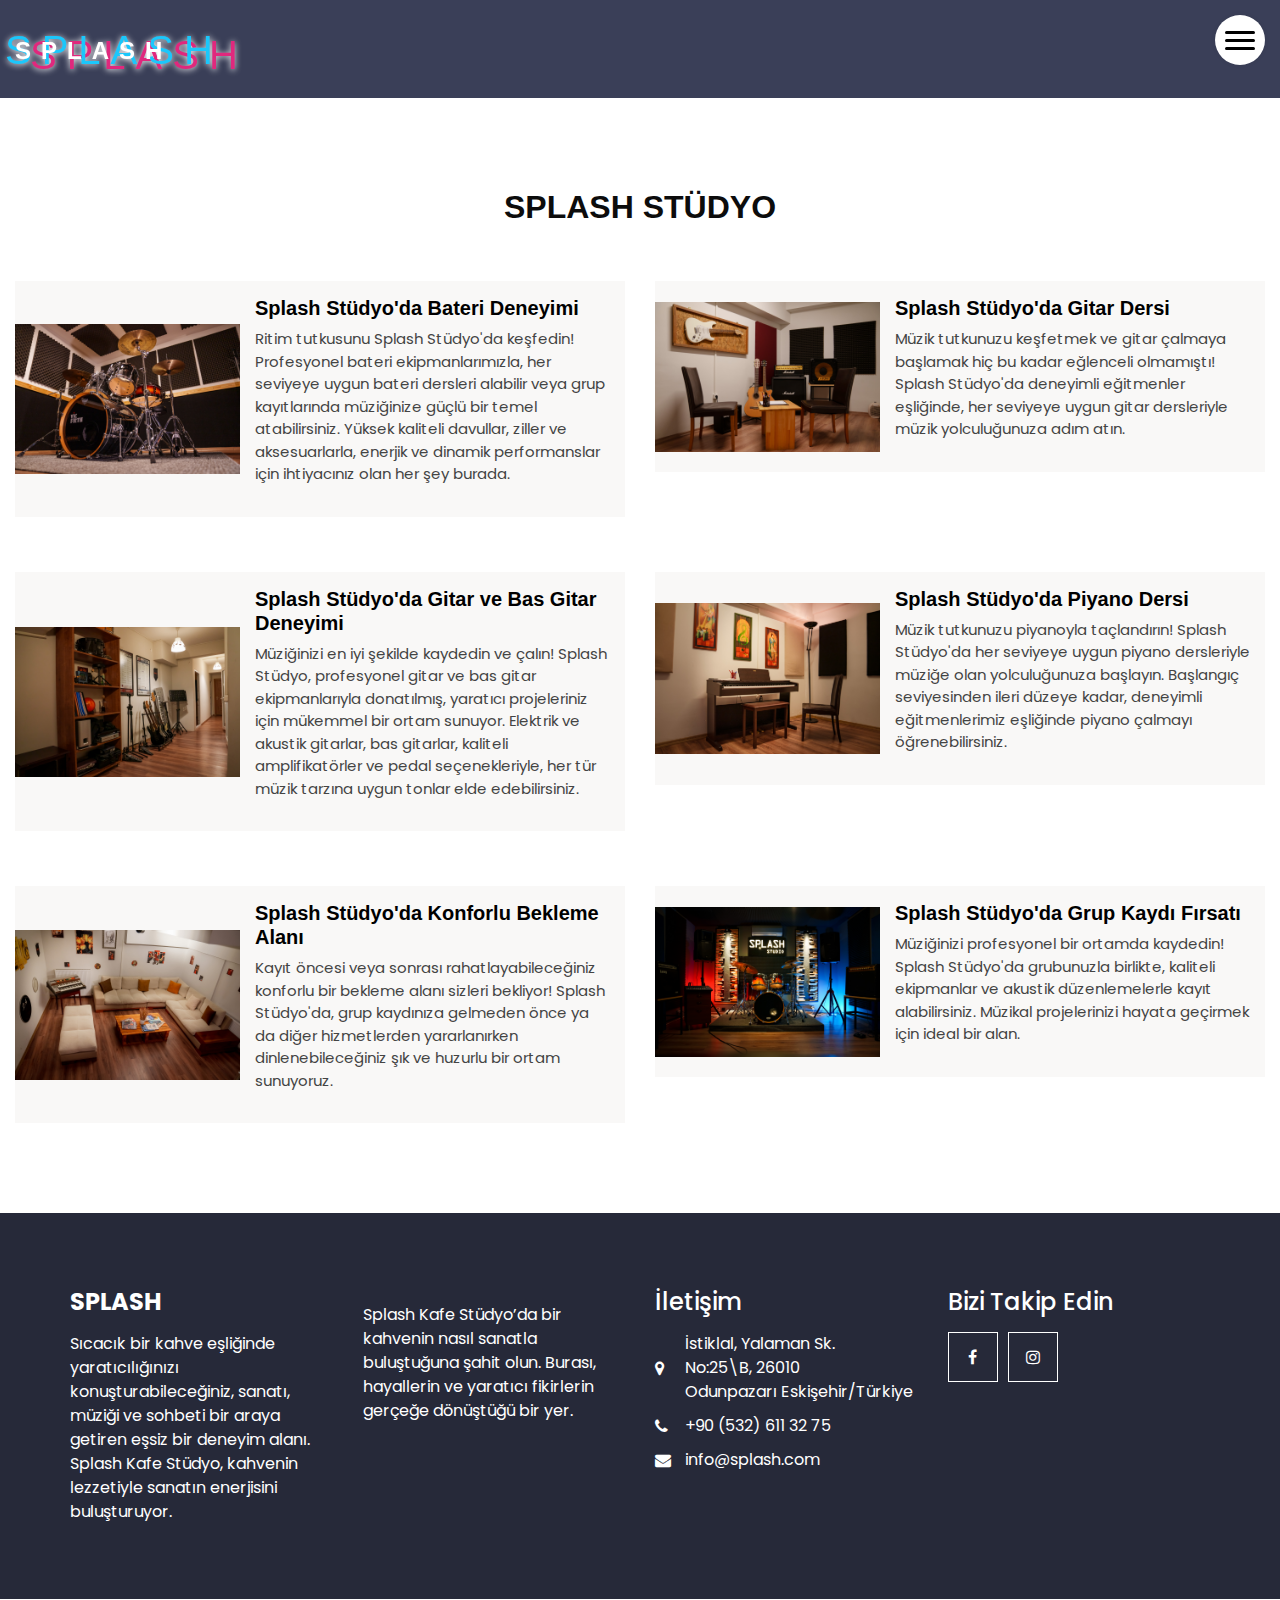
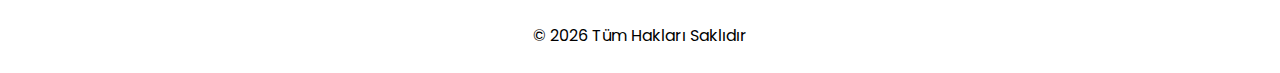
<file: blog.html>
<!DOCTYPE html>
<html>

<head>
  <!-- Basic -->
  <meta charset="utf-8" />
  <meta http-equiv="X-UA-Compatible" content="IE=edge" />
  <!-- Mobile Metas -->
  <meta name="viewport" content="width=device-width, initial-scale=1, shrink-to-fit=no" />
  <!-- Site Metas -->
  <meta name="keywords" content="" />
  <meta name="description" content="" />
  <meta name="author" content="" />
  <link rel="icon" href="images/favicon.png" type="image/gif" />

  <title>Shapel</title>

  <!-- bootstrap core css -->
  <link rel="stylesheet" type="text/css" href="css/bootstrap.css" />

  <!-- fonts style -->
  <link href="https://fonts.googleapis.com/css?family=Poppins:400,600,700&display=swap" rel="stylesheet" />

  <!-- font awesome style -->
  <link href="css/font-awesome.min.css" rel="stylesheet" />
  <!-- Custom styles for this template -->
  <link href="css/style.css" rel="stylesheet" />
  <!-- responsive style -->
  <link href="css/responsive.css" rel="stylesheet" />

</head>

<body>

  <!-- header section strats -->
  <header class="header_section innerpage_header">
    <div class="container-fluid">
      <nav class="navbar navbar-expand-lg custom_nav-container">
        <a class="navbar-brand" href="index.html">
          <div class="hero-container">
            <h2 class="hero glitch layers" data-text="SPLASH"><span>SPLASH</span></h2>
          </div>
        </a>
        <div class="" id="">

          <div class="custom_menu-btn">
            <button onclick="openNav()">
              <span class="s-1"> </span>
              <span class="s-2"> </span>
              <span class="s-3"> </span>
            </button>
            <div id="myNav" class="overlay">
              <div class="overlay-content">
                <a href="index.html">Anasayfa</a>
                <a href="about.html">Hakkımızda</a>
                <a href="gallery.html">Galeri</a>
                <a href="service.html">Hizmetlerimiz</a>
                <a href="blog.html">Stüdyo</a>
              </div>
            </div>
          </div>
        </div>
      </nav>
    </div>
  </header>
  <!-- end header section -->


  <!-- blog section -->

  <section class="blog_section layout_padding">
    <div class="container-fluid">
      <div class="heading_container">
        <h2>
          Splash Stüdyo
        </h2>
      </div>
      <div class="row">
        <div class="col-lg-6 ">
          <div class="box">
            <div class="img-box">
              <img src="images/20230722-ZUK01798.jpg" class="responsive-img" alt="">
            </div>
            <div class="detail-box">
              <h5>
                Splash Stüdyo'da Bateri Deneyimi


              </h5>
              <p>
                Ritim tutkusunu Splash Stüdyo'da keşfedin! Profesyonel bateri ekipmanlarımızla, her seviyeye uygun bateri dersleri alabilir veya grup kayıtlarında müziğinize güçlü bir temel atabilirsiniz. Yüksek kaliteli davullar, ziller ve aksesuarlarla, enerjik ve dinamik performanslar için ihtiyacınız olan her şey burada.


            </div>
          </div>
        </div>
        <div class="col-lg-6 ">
          <div class="box">
            <div class="img-box">
              <img src="images/20230722-ZUK01744.jpg" class="responsive-img" alt="">
            </div>
            <div class="detail-box">
              <h5>
                Splash Stüdyo'da Gitar Dersi

              </h5>
              <p>
                Müzik tutkunuzu keşfetmek ve gitar çalmaya başlamak hiç bu kadar eğlenceli olmamıştı! Splash Stüdyo'da deneyimli eğitmenler eşliğinde, her seviyeye uygun gitar dersleriyle müzik yolculuğunuza adım atın.              </p>

            </div>
          </div>
        </div>
        <div class="col-lg-6 ">
          <div class="box">
            <div class="img-box">
              <img src="images/20230722-ZUK01685.jpg" class="responsive-img" alt="">
            </div>
            <div class="detail-box">
              <h5>
                Splash Stüdyo'da Gitar ve Bas Gitar Deneyimi


              </h5>
              <p>
                Müziğinizi en iyi şekilde kaydedin ve çalın! Splash Stüdyo, profesyonel gitar ve bas gitar ekipmanlarıyla donatılmış, yaratıcı projeleriniz için mükemmel bir ortam sunuyor. Elektrik ve akustik gitarlar, bas gitarlar, kaliteli amplifikatörler ve pedal seçenekleriyle, her tür müzik tarzına uygun tonlar elde edebilirsiniz.

              </div>
          </div>
        </div>
        <div class="col-lg-6 ">
          <div class="box">
            <div class="img-box">
              <img src="images/20230722-ZUK01716.jpg" class="responsive-img" alt="">
            </div>
            <div class="detail-box">
              <h5>
                Splash Stüdyo'da Piyano Dersi


              </h5>
              <p>
                Müzik tutkunuzu piyanoyla taçlandırın! Splash Stüdyo'da her seviyeye uygun piyano dersleriyle müziğe olan yolculuğunuza başlayın. Başlangıç seviyesinden ileri düzeye kadar, deneyimli eğitmenlerimiz eşliğinde piyano çalmayı öğrenebilirsiniz.

            </div>
          </div>
        </div>        <div class="col-lg-6 ">
          <div class="box">
            <div class="img-box">
              <img src="images/20230722-ZUK01785.jpg" class="responsive-img" alt="">
            </div>
            <div class="detail-box">
              <h5>
                Splash Stüdyo'da Konforlu Bekleme Alanı


              </h5>
              <p>
                Kayıt öncesi veya sonrası rahatlayabileceğiniz konforlu bir bekleme alanı sizleri bekliyor! Splash Stüdyo'da, grup kaydınıza gelmeden önce ya da diğer hizmetlerden yararlanırken dinlenebileceğiniz şık ve huzurlu bir ortam sunuyoruz.
            </div>
          </div>
        </div>
        <div class="col-lg-6 ">
          <div class="box">
            <div class="img-box">
              <img src="images/20230722-ZUK01658.jpg" class="responsive-img" alt="">
            </div>
            <div class="detail-box">
              <h5>
                Splash Stüdyo'da Grup Kaydı Fırsatı

              </h5>
              <p>
                Müziğinizi profesyonel bir ortamda kaydedin! Splash Stüdyo'da grubunuzla birlikte, kaliteli ekipmanlar ve akustik düzenlemelerle kayıt alabilirsiniz. Müzikal projelerinizi hayata geçirmek için ideal bir alan.              </p>

            </div>
          </div>
        </div>
      </div>
    </div>

  </section>

  <!-- end blog section -->

  <!-- info section -->
  <section class="info_section innerpage_info_section">
    <div class="container">
      <div class="row info_main_row">
        <div class="col-md-6 col-lg-3">
          <div class="info_insta">
            <h4>
              <a href="index.html" class="navbar-brand m-0 p-0">
                <span>
                  Splash
                </span>
              </a>
            </h4>
            <p class="mb-0">
              Sıcacık bir kahve eşliğinde yaratıcılığınızı konuşturabileceğiniz, sanatı, müziği ve sohbeti bir araya getiren eşsiz bir deneyim alanı. Splash Kafe Stüdyo, kahvenin lezzetiyle sanatın enerjisini buluşturuyor.            </p>
          </div>
        </div>
        <div class="col-md-6 col-lg-3">
          <div class="info_detail">
            <h4>
              
            </h4>
            <p class="mb-0">
              Splash Kafe Stüdyo’da bir kahvenin nasıl sanatla buluştuğuna şahit olun. Burası, hayallerin ve yaratıcı fikirlerin gerçeğe dönüştüğü bir yer.
            </p>
          </div>
        </div>
        <div class="col-md-6 col-lg-3">
          <h4>
            İletişim
          </h4>
          <div class="info_contact">
            <a href="https://splashesk.com/about.html">
              <i class="fa fa-map-marker" aria-hidden="true"></i>
              <span>
                İstiklal, Yalaman Sk. <br>  No:25\B, 26010 <br> Odunpazarı Eskişehir/Türkiye
              </span>
            </a>
            <a href="">
              <i class="fa fa-phone" aria-hidden="true"></i>
              <span>
                +90 (532) 611 32 75
              </span>
            </a>
            <a href="">
              <i class="fa fa-envelope"></i>
              <span>
                info@splash.com
              </span>
            </a>
          </div>
        </div>
        <div class="col-md-6 col-lg-3">
          <h4>
            Bizi Takip Edin
          </h4>
          <div class="social_box">
            <a href="https://www.facebook.com/p/Splash-100039882315654/">
              <i class="fa fa-facebook" aria-hidden="true"></i>
            </a>
            <a href="https://www.instagram.com/splash.esk/">
              <i class="fa fa-instagram" aria-hidden="true"></i>
            </a>
          </div>
        </div>
      </div>
    </div>
  </section>

  <!-- end info_section -->


  <!-- footer section -->
  <footer class="footer_section">
    <div class="container">
      <p>
        &copy; <span id="displayYear"></span> Tüm Hakları Saklıdır
      </p>
    </div>
  </footer>
  <!-- footer section -->


  <!-- jQery -->
  <script src="js/jquery-3.4.1.min.js"></script>
  <!-- bootstrap js -->
  <script src="js/bootstrap.js"></script>

  <!-- custom js -->
  <script src="js/custom.js"></script>

</body>

</html>
</file>
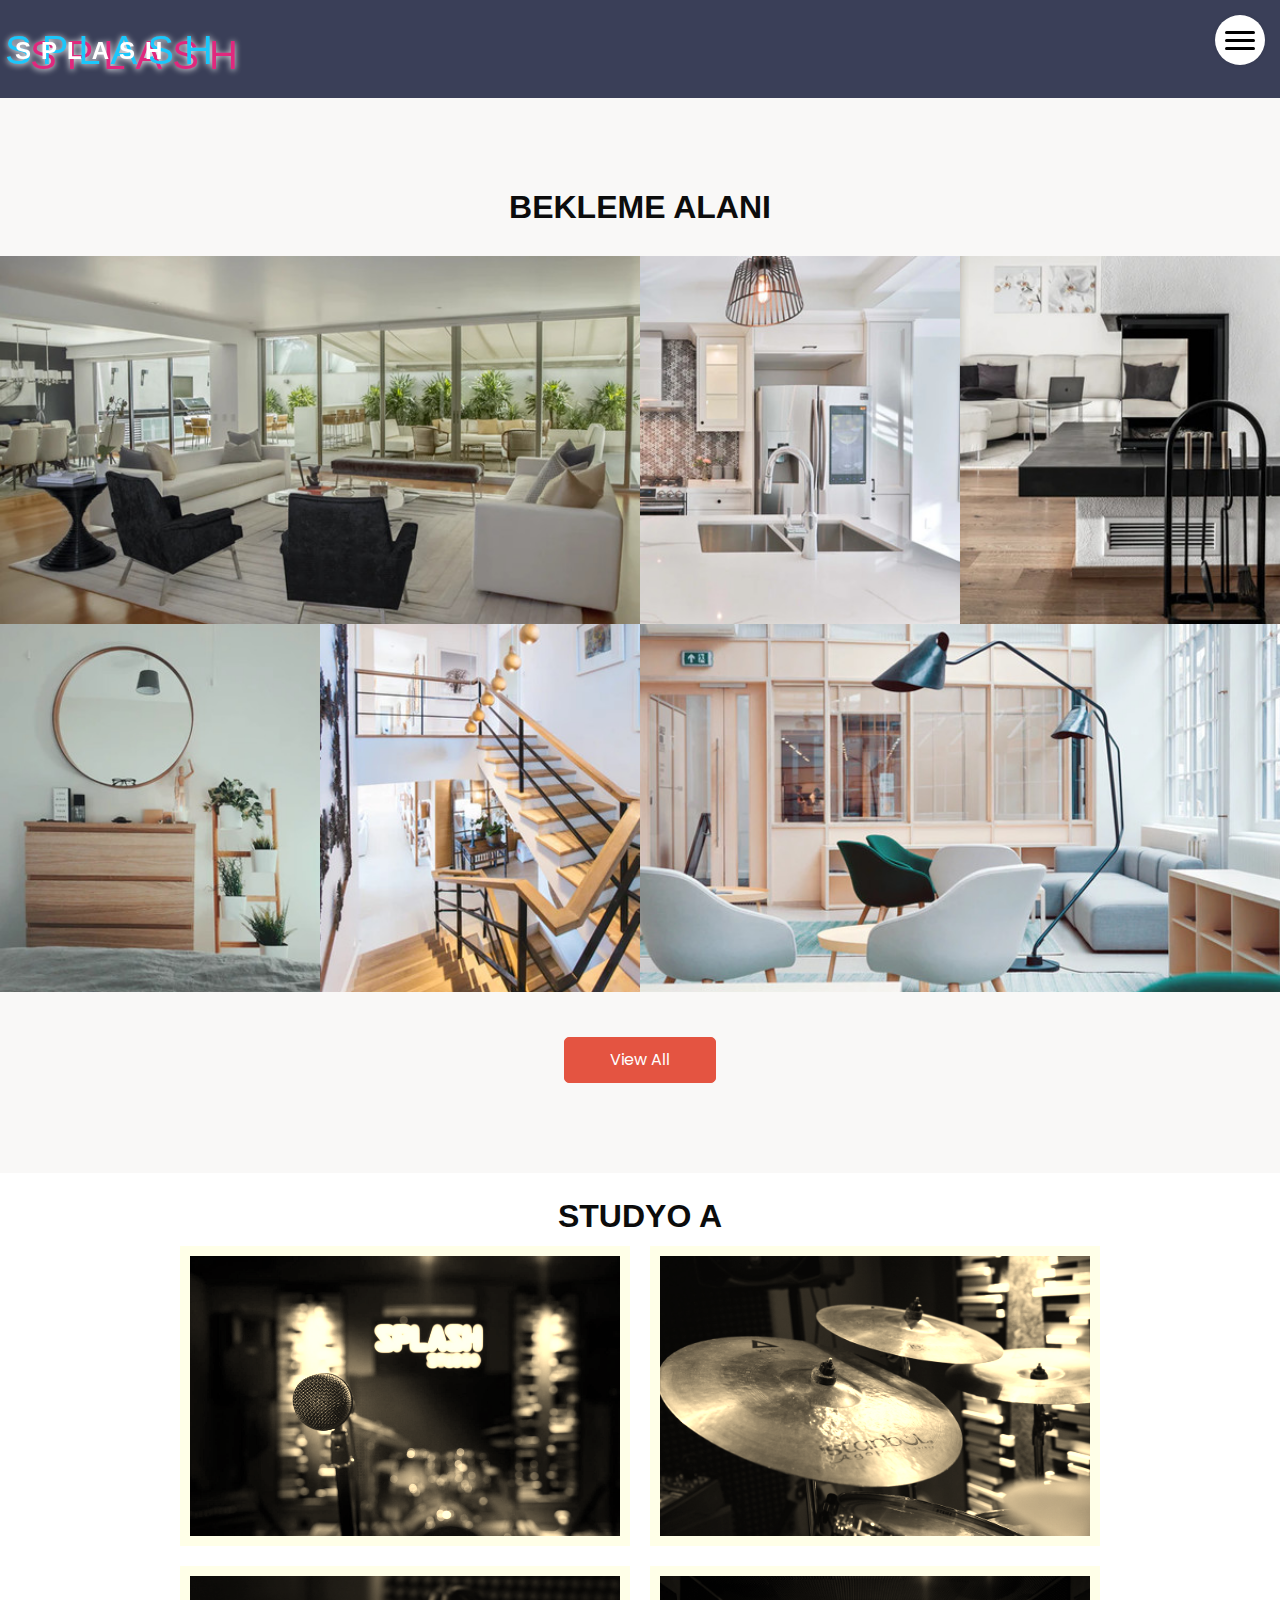
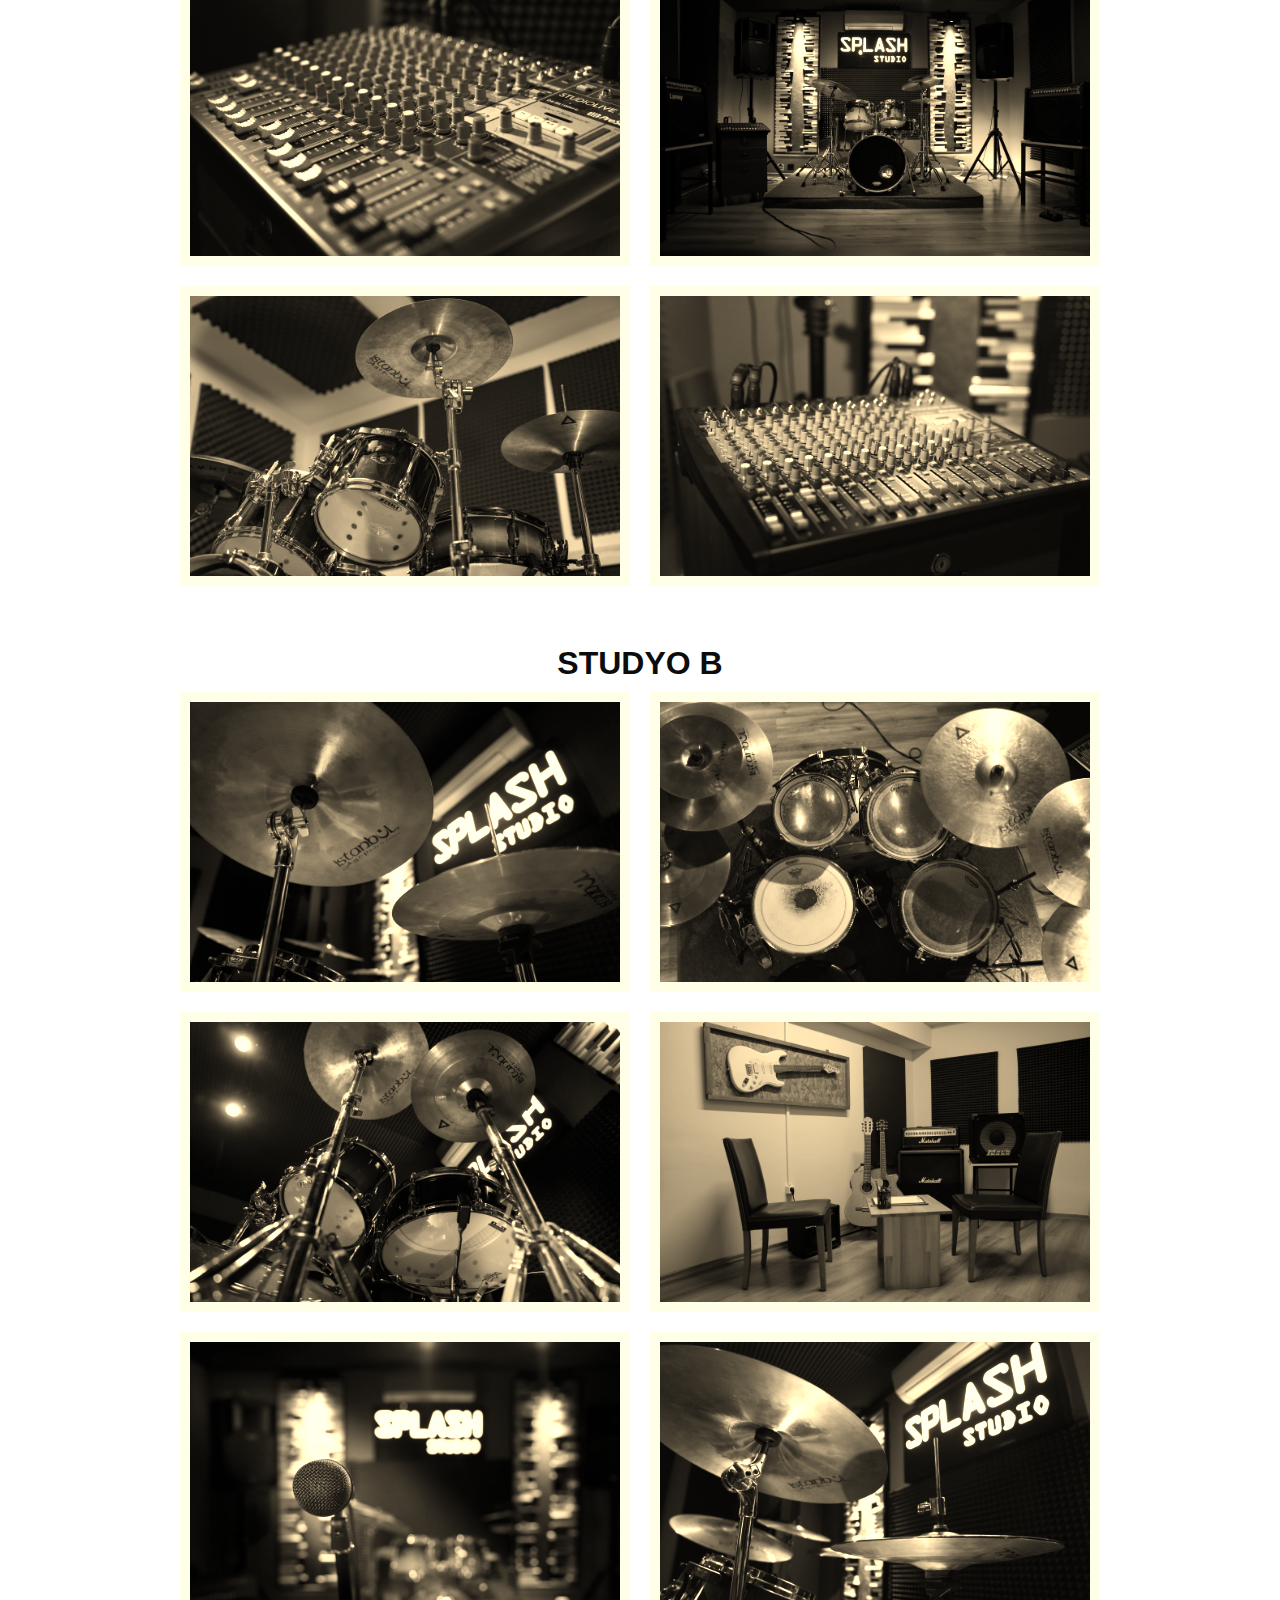
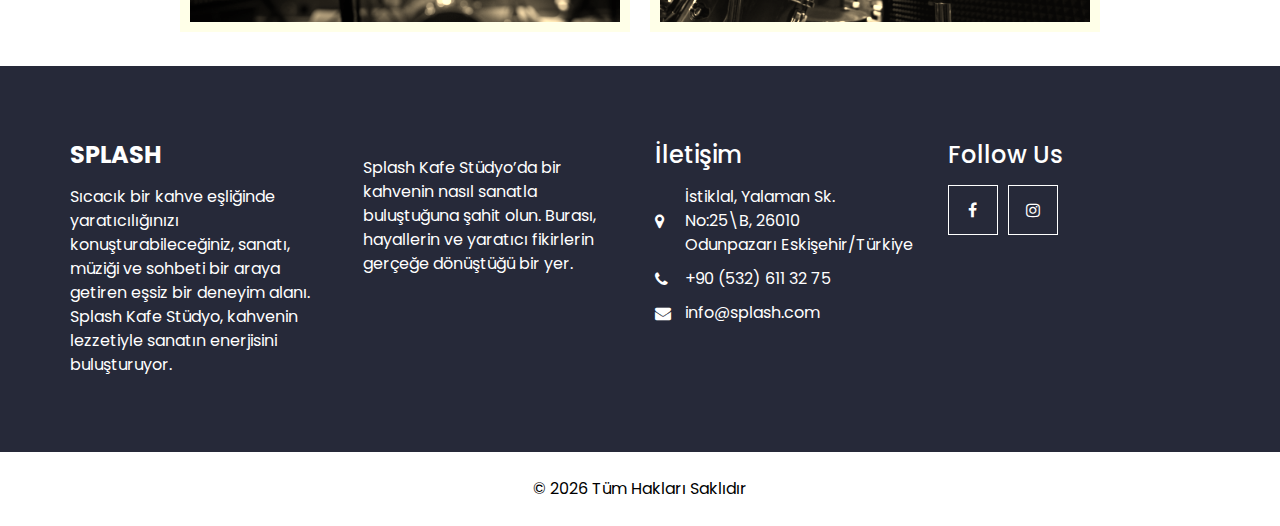
<file: gallery.html>
<!DOCTYPE html>
<html>

<head>
  <!-- Basic -->
  <meta charset="utf-8" />
  <meta http-equiv="X-UA-Compatible" content="IE=edge" />
  <!-- Mobile Metas -->
  <meta name="viewport" content="width=device-width, initial-scale=1, shrink-to-fit=no" />
  <!-- Site Metas -->
  <meta name="keywords" content="" />
  <meta name="description" content="" />
  <meta name="author" content="" />
  <link rel="icon" href="images/favicon.png" type="image/gif" />

  <title>Shapel</title>

  <!-- bootstrap core css -->
  <link rel="stylesheet" type="text/css" href="css/bootstrap.css" />

  <!-- fonts style -->
  <link href="https://fonts.googleapis.com/css?family=Poppins:400,600,700&display=swap" rel="stylesheet" />

  <!-- lightbox Gallery-->
  <link rel="stylesheet" href="css/ekko-lightbox.css" />

  <!-- font awesome style -->
  <link href="css/font-awesome.min.css" rel="stylesheet" />
  <!-- Custom styles for this template -->
  <link href="css/style.css" rel="stylesheet" />
  <!-- responsive style -->
  <link href="css/responsive.css" rel="stylesheet" />

</head>

<body>

  <!-- header section strats -->
  <header class="header_section innerpage_header">
    <div class="container-fluid">
      <nav class="navbar navbar-expand-lg custom_nav-container">
        <a class="navbar-brand" href="index.html">
          <div class="hero-container">
            <h2 class="hero glitch layers" data-text="SPLASH"><span>SPLASH</span></h2>
          </div>
        </a>
        <div class="" id="">

          <div class="custom_menu-btn">
            <button onclick="openNav()">
              <span class="s-1"> </span>
              <span class="s-2"> </span>
              <span class="s-3"> </span>
            </button>
            <div id="myNav" class="overlay">
              <div class="overlay-content">
                <a href="index.html">Anasayfa</a>
                <a href="about.html">Hakkımızda</a>
                <a href="gallery.html">Galeri</a>
                <a href="service.html">Hizmetlerimiz</a>
                <a href="blog.html">Stüdyo</a>
              </div>
            </div>
          </div>
        </div>
      </nav>
    </div>
  </header>
  <!-- end header section -->

  <!-- gallery section -->

  <div class="gallery_section layout_padding">
    <div class="container-fluid">
      <div class="heading_container heading_center">
        <h2>
          Bekleme Alanı
        </h2>
      </div>
      <div class="row">
        <div class=" col-sm-8 col-md-6 px-0">
          <div class="img-box">
            <img src="images/g1.jpg" alt="">
            <a href="images/g1.jpg" data-toggle="lightbox" data-gallery="gallery">
              <i class="fa fa-picture-o" aria-hidden="true"></i>
            </a>
          </div>
        </div>
        <div class="col-sm-4 col-md-3 px-0">
          <div class="img-box">
            <img src="images/g2.jpg" alt="">
            <a href="images/g2.jpg" data-toggle="lightbox" data-gallery="gallery">
              <i class="fa fa-picture-o" aria-hidden="true"></i>
            </a>
          </div>
        </div>
        <div class="col-sm-6 col-md-3 px-0">
          <div class="img-box">
            <img src="images/g3.jpg" alt="">
            <a href="images/g3.jpg" data-toggle="lightbox" data-gallery="gallery">
              <i class="fa fa-picture-o" aria-hidden="true"></i>
            </a>
          </div>
        </div>
        <div class="col-sm-6 col-md-3 px-0">
          <div class="img-box">
            <img src="images/g4.jpg" alt="">
            <a href="images/g4.jpg" data-toggle="lightbox" data-gallery="gallery">
              <i class="fa fa-picture-o" aria-hidden="true"></i>
            </a>
          </div>
        </div>
        <div class="col-sm-4 col-md-3 px-0">
          <div class="img-box">
            <img src="images/g5.jpg" alt="">
            <a href="images/g5.jpg" data-toggle="lightbox" data-gallery="gallery">
              <i class="fa fa-picture-o" aria-hidden="true"></i>
            </a>
          </div>
        </div>
        <div class="col-sm-8 col-md-6 px-0">
          <div class="img-box">
            <img src="images/g6.jpg" alt="">
            <a href="images/g6.jpg" data-toggle="lightbox" data-gallery="gallery">
              <i class="fa fa-picture-o" aria-hidden="true"></i>
            </a>
          </div>
        </div>
      </div>
      <div class="btn-box">
        <a href="">
          View All
        </a>
      </div>
    </div>
  </div>

  <!-- end gallery section -->

  <!--- start studyo section --->
  <br>
  <div class="heading_container heading_center">
    <h2>
      Studyo A
    </h2>
  </div>  <section class="container-gallery">
    <img src="images/splah1resize.jpg" class="img-gallery" alt="...">        
    <img src="images/20230722-ZUK01619.jpg" class="img-gallery" alt="...">        
    <img src="images/20230722-ZUK01673.jpg" class="img-gallery" alt="...">        
    <img src="images/20230722-ZUK01658.jpg" class="img-gallery" alt="...">        
    <img src="images/20230722-ZUK01796.jpg" class="img-gallery" alt="...">        
    <img src="images/20230722-ZUK01671.jpg" class="img-gallery" alt="...">        
  </section>
  <br>
  <!--- end studyo section --->


    <!--- start studyo section --->
    <br>
    <div class="heading_container heading_center">
      <h2>
        Studyo B
      </h2>
    </div>  <section class="container-gallery">
        <img src="images/20230722-ZUK01704.jpg" class="img-gallery" alt="...">        
        <img src="images/20230722-ZUK01608.jpg" class="img-gallery" alt="...">        
        <img src="images/20230722-ZUK01700.jpg" class="img-gallery" alt="...">        
        <img src="images/20230722-ZUK01740.jpg" class="img-gallery" alt="...">        
        <img src="images/20230722-ZUK01647.jpg" class="img-gallery" alt="...">        
        <img src="images/20230722-ZUK01625.jpg" class="img-gallery" alt="...">        
    </section>
    <br>
    <!--- end studyo section --->



  <!-- info section -->
  <section class="info_section innerpage_info_section">
    <div class="container">
      <div class="row info_main_row">
        <div class="col-md-6 col-lg-3">
          <div class="info_insta">
            <h4>
              <a href="index.html" class="navbar-brand m-0 p-0">
                <span>
                  Splash
                </span>
              </a>
            </h4>
            <p class="mb-0">
              Sıcacık bir kahve eşliğinde yaratıcılığınızı konuşturabileceğiniz, sanatı, müziği ve sohbeti bir araya getiren eşsiz bir deneyim alanı. Splash Kafe Stüdyo, kahvenin lezzetiyle sanatın enerjisini buluşturuyor.            </p>
          </div>
        </div>
        <div class="col-md-6 col-lg-3">
          <div class="info_detail">
            <h4>
              
            </h4>
            <p class="mb-0">
              Splash Kafe Stüdyo’da bir kahvenin nasıl sanatla buluştuğuna şahit olun. Burası, hayallerin ve yaratıcı fikirlerin gerçeğe dönüştüğü bir yer.
            </p>
          </div>
        </div>
        <div class="col-md-6 col-lg-3">
          <h4>
            İletişim
          </h4>
          <div class="info_contact">
            <a href="https://splashesk.com/about.html">
              <i class="fa fa-map-marker" aria-hidden="true"></i>
              <span>
                İstiklal, Yalaman Sk. <br>  No:25\B, 26010 <br> Odunpazarı Eskişehir/Türkiye
              </span>
            </a>
            <a href="">
              <i class="fa fa-phone" aria-hidden="true"></i>
              <span>
                +90 (532) 611 32 75
              </span>
            </a>
            <a href="">
              <i class="fa fa-envelope"></i>
              <span>
                info@splash.com
              </span>
            </a>
          </div>
        </div>
        <div class="col-md-6 col-lg-3">
          <h4>
            Follow Us
          </h4>
          <div class="social_box">
            <a href="https://www.facebook.com/p/Splash-100039882315654/">
              <i class="fa fa-facebook" aria-hidden="true"></i>
            </a>
            <a href="https://www.instagram.com/splash.esk/">
              <i class="fa fa-instagram" aria-hidden="true"></i>
            </a>
          </div>
        </div>
      </div>
    </div>
  </section>

  <!-- end info_section -->


  <!-- footer section -->
  <footer class="footer_section">
    <div class="container">
      <p>
        &copy; <span id="displayYear"></span> Tüm Hakları Saklıdır
      </p>
    </div>
  </footer>
  <!-- footer section -->


  <!-- jQery -->
  <script src="js/jquery-3.4.1.min.js"></script>
  <!-- bootstrap js -->
  <script src="js/bootstrap.js"></script>
  <!-- lightbox Gallery-->
  <script src="js/ekko-lightbox.min.js"></script>
  <!-- custom js -->
  <script src="js/custom.js"></script>

</body>

</html>
</file>
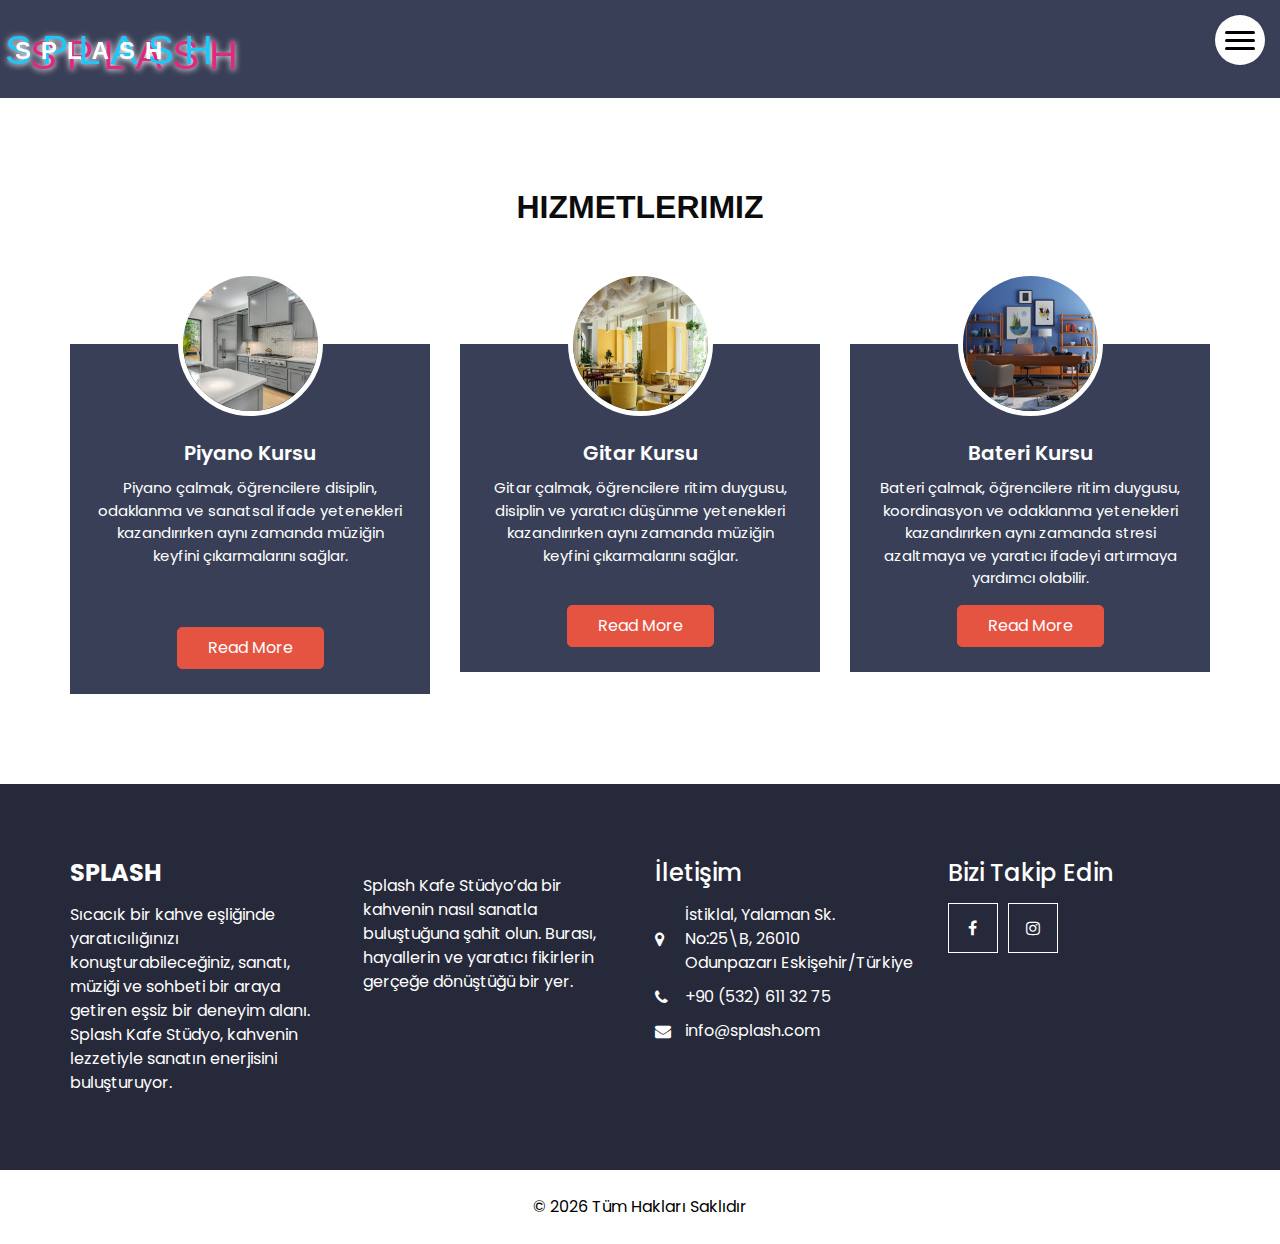
<file: service.html>
<!DOCTYPE html>
<html>

<head>
  <!-- Basic -->
  <meta charset="utf-8" />
  <meta http-equiv="X-UA-Compatible" content="IE=edge" />
  <!-- Mobile Metas -->
  <meta name="viewport" content="width=device-width, initial-scale=1, shrink-to-fit=no" />
  <!-- Site Metas -->
  <meta name="keywords" content="" />
  <meta name="description" content="" />
  <meta name="author" content="" />
  <link rel="icon" href="images/favicon.png" type="image/gif" />

  <title>Shapel</title>

  <!-- bootstrap core css -->
  <link rel="stylesheet" type="text/css" href="css/bootstrap.css" />

  <!-- fonts style -->
  <link href="https://fonts.googleapis.com/css?family=Poppins:400,600,700&display=swap" rel="stylesheet" />

  <!-- font awesome style -->
  <link href="css/font-awesome.min.css" rel="stylesheet" />
  <!-- Custom styles for this template -->
  <link href="css/style.css" rel="stylesheet" />
  <!-- responsive style -->
  <link href="css/responsive.css" rel="stylesheet" />

</head>

<body>

  <!-- header section strats -->
  <header class="header_section innerpage_header">
    <div class="container-fluid">
      <nav class="navbar navbar-expand-lg custom_nav-container">
        <a class="navbar-brand" href="index.html">
          <div class="hero-container">
            <h2 class="hero glitch layers" data-text="SPLASH"><span>SPLASH</span></h2>
          </div>
        </a>
        <div class="" id="">

          <div class="custom_menu-btn">
            <button onclick="openNav()">
              <span class="s-1"> </span>
              <span class="s-2"> </span>
              <span class="s-3"> </span>
            </button>
            <div id="myNav" class="overlay">
              <div class="overlay-content">
                <a href="index.html">Anasayfa</a>
                <a href="about.html">Hakkımızda</a>
                <a href="gallery.html">Galeri</a>
                <a href="service.html">Hizmetlerimiz</a>
                <a href="blog.html">Stüdyo</a>
              </div>
            </div>
          </div>
        </div>
      </nav>
    </div>
  </header>
  <!-- end header section -->

  <!-- service section -->

  <section class="service_section layout_padding">
    <div class="container">
      <div class="heading_container heading_center">
        <h2>
          Hizmetlerimiz
        </h2>
      </div>
      <div class="row">
        <div class="col-md-6 col-lg-4 mx-auto">
          <div class="box">
            <div class="img-box">
              <img src="images/s1.jpg" alt="">
            </div>
            <div class="detail-box">
              <h5>
                Piyano Kursu
              </h5>
              <p>
                Piyano çalmak, öğrencilere disiplin, odaklanma ve sanatsal ifade yetenekleri kazandırırken aynı zamanda müziğin keyfini çıkarmalarını sağlar. <br><br><br>             </p>
              <a href="">
                Read More
              </a>
            </div>
          </div>
        </div>
        <div class="col-md-6 col-lg-4 mx-auto">
          <div class="box">
            <div class="img-box">
              <img src="images/s2.jpg" alt="">
            </div>
            <div class="detail-box">
              <h5>
                Gitar Kursu
              </h5>
              <p>
                Gitar çalmak, öğrencilere ritim duygusu, disiplin ve yaratıcı düşünme yetenekleri kazandırırken aynı zamanda müziğin keyfini çıkarmalarını sağlar.              
                 <br>
                <br>         </p>
              <a href="">
                Read More
              </a>
            </div>
          </div>
        </div>
        <div class="col-md-6 col-lg-4 mx-auto">
          <div class="box">
            <div class="img-box">
              <img src="images/s3.jpg" alt="">
            </div>
            <div class="detail-box">
              <h5>
                Bateri Kursu
              </h5>
              <p>
                Bateri çalmak, öğrencilere ritim duygusu, koordinasyon ve odaklanma yetenekleri kazandırırken aynı zamanda stresi azaltmaya ve yaratıcı ifadeyi artırmaya yardımcı olabilir.              </p>
              <a href="">
                Read More
              </a>
            </div>
          </div>
        </div>
      </div>
    </div>

  </section>

  <!-- end service section -->

  <!-- info section -->
  <section class="info_section innerpage_info_section">
    <div class="container">
      <div class="row info_main_row">
        <div class="col-md-6 col-lg-3">
          <div class="info_insta">
            <h4>
              <a href="index.html" class="navbar-brand m-0 p-0">
                <span>
                  Splash
                </span>
              </a>
            </h4>
            <p class="mb-0">
              Sıcacık bir kahve eşliğinde yaratıcılığınızı konuşturabileceğiniz, sanatı, müziği ve sohbeti bir araya getiren eşsiz bir deneyim alanı. Splash Kafe Stüdyo, kahvenin lezzetiyle sanatın enerjisini buluşturuyor.            </p>
          </div>
        </div>
        <div class="col-md-6 col-lg-3">
          <div class="info_detail">
            <h4>
              
            </h4>
            <p class="mb-0">
              Splash Kafe Stüdyo’da bir kahvenin nasıl sanatla buluştuğuna şahit olun. Burası, hayallerin ve yaratıcı fikirlerin gerçeğe dönüştüğü bir yer.
            </p>
          </div>
        </div>
        <div class="col-md-6 col-lg-3">
          <h4>
            İletişim
          </h4>
          <div class="info_contact">
            <a href="https://splashesk.com/about.html">
              <i class="fa fa-map-marker" aria-hidden="true"></i>
              <span>
                İstiklal, Yalaman Sk. <br>  No:25\B, 26010 <br> Odunpazarı Eskişehir/Türkiye
              </span>
            </a>
            <a href="">
              <i class="fa fa-phone" aria-hidden="true"></i>
              <span>
                +90 (532) 611 32 75
              </span>
            </a>
            <a href="">
              <i class="fa fa-envelope"></i>
              <span>
                info@splash.com
              </span>
            </a>
          </div>
        </div>
        <div class="col-md-6 col-lg-3">
          <h4>
            Bizi Takip Edin
          </h4>
          <div class="social_box">
            <a href="https://www.facebook.com/p/Splash-100039882315654/">
              <i class="fa fa-facebook" aria-hidden="true"></i>
            </a>
            <a href="https://www.instagram.com/splash.esk/">
              <i class="fa fa-instagram" aria-hidden="true"></i>
            </a>
          </div>
        </div>
      </div>
    </div>
  </section>

  <!-- end info_section -->


  <!-- footer section -->
  <footer class="footer_section">
    <div class="container">
      <p>
        &copy; <span id="displayYear"></span> Tüm Hakları Saklıdır
      </p>
    </div>
  </footer>
  <!-- footer section -->


  <!-- jQery -->
  <script src="js/jquery-3.4.1.min.js"></script>
  <!-- bootstrap js -->
  <script src="js/bootstrap.js"></script>
  <!-- custom js -->
  <script src="js/custom.js"></script>

</body>

</html>
</file>
<file: css/style.css>
/* fonts import */
@import url("../fonts/octin_sports_rg.ttf");
body {
  font-family: "Poppins", sans-serif;
  color: #0c0c0c;
  background-color: #ffffff;
  overflow-x: hidden;
}

.layout_padding {
  padding: 90px 0;
}

.layout_padding2 {
  padding: 45px 0;
}
.responsive-img {
  width: 100%;
  height: 100%;
  object-fit: contain; /* Resmi orantılı bir şekilde sığdır */
}
.layout_padding2-top {
  padding-top: 45px;
}

.layout_padding2-bottom {
  padding-bottom: 45px;
}

.layout_padding-top {
  padding-top: 90px;
}

.layout_padding-bottom {
  padding-bottom: 90px;
}

.long_section {
  margin-left: 45px;
  margin-right: 45px;
  padding-left: 15px;
  padding-right: 15px;
}

.heading_container {
  display: -webkit-box;
  display: -ms-flexbox;
  display: flex;
  -webkit-box-orient: vertical;
  -webkit-box-direction: normal;
      -ms-flex-direction: column;
          flex-direction: column;
  -webkit-box-align: start;
      -ms-flex-align: start;
          align-items: flex-start;
  font-family: "octin sports", sans-serif;
}

.heading_container h2 {
  position: relative;
  font-weight: bold;
  text-transform: uppercase;
  margin: 0;
}

.heading_container.heading_center {
  -webkit-box-align: center;
      -ms-flex-align: center;
          align-items: center;
  text-align: center;
}

h1,
h2 {
  font-family: "octin sports", sans-serif;
}

/*header section*/
.header_section {
  position: absolute;
  top: 0;
  width: 100%;
  z-index: 9;
}

.header_section .nav_container {
  margin: 0 auto;
}

.header_section.innerpage_header {
  position: relative;
  background: #3a3f58;
  padding: 10px 0;
}

.custom_nav-container {
  padding: 10px 0;
}

.custom_menu-btn {
  position: fixed;
  right: 15px;
  top: 15px;
  width: 50px;
  height: 50px;
}

.custom_menu-btn::before {
  content: "";
  position: absolute;
  top: 0;
  right: 0;
  width: 100%;
  height: 100%;
  background-color: white;
  -webkit-box-shadow: 0 0 5px 0 rgba(0, 0, 0, 0.07);
          box-shadow: 0 0 5px 0 rgba(0, 0, 0, 0.07);
  z-index: 7;
  border-radius: 100%;
  -webkit-transition: all .3s;
  transition: all .3s;
}

.custom_menu-btn.menu_btn-style::before {
  width: 100vh;
  height: 100vh;
  background-color: #3a3f58;
  -webkit-transform: scale(5);
          transform: scale(5);
  border-radius: 0;
}

.custom_menu-btn button {
  width: 50px;
  height: 50px;
  outline: none;
  border: none;
  border-radius: 100%;
  display: -webkit-box;
  display: -ms-flexbox;
  display: flex;
  -webkit-box-orient: vertical;
  -webkit-box-direction: normal;
      -ms-flex-direction: column;
          flex-direction: column;
  -webkit-box-align: center;
      -ms-flex-align: center;
          align-items: center;
  -webkit-box-pack: center;
      -ms-flex-pack: center;
          justify-content: center;
  background-color: transparent;
  position: relative;
  z-index: 999;
  margin: 0;
}

.custom_menu-btn button span {
  display: block;
  width: 30px;
  height: 3px;
  background-color: #000000;
  margin: 2.5px 0;
  -webkit-transition: all 0.3s;
  transition: all 0.3s;
  border-radius: 15px;
}

.custom_menu-btn .s-2 {
  -webkit-transition: all 0.1s;
  transition: all 0.1s;
}

.menu_btn-style button span {
  background-color: #ffffff;
}

.menu_btn-style button .s-1 {
  -webkit-transform: rotate(45deg) translate(6px, 6px);
          transform: rotate(45deg) translate(6px, 6px);
}

.menu_btn-style button .s-2 {
  -webkit-transform: translateX(100px);
          transform: translateX(100px);
}

.menu_btn-style button .s-3 {
  -webkit-transform: rotate(-45deg) translate(5px, -5px);
          transform: rotate(-45deg) translate(5px, -5px);
}

.overlay {
  height: 100%;
  width: 0;
  position: fixed;
  top: 0;
  left: 0;
  overflow-x: hidden;
  -webkit-transition: 0.5s;
  transition: 0.5s;
  z-index: 9;
}

.overlay .closebtn {
  position: absolute;
  top: 0;
  right: 30px;
  font-size: 60px;
}

.overlay a {
  padding: 0px;
  text-decoration: none;
  font-size: 22px;
  color: #ffffff;
  display: block;
  -webkit-transition: 0.3s;
  transition: 0.3s;
  margin-bottom: 15px;
  text-transform: uppercase;
  font-weight: 600;
  opacity: 0;
}

.overlay a:hover {
  color: #e45441;
}

.overlay-content {
  position: relative;
  top: 30%;
  width: 100%;
  text-align: center;
  margin-top: 30px;
  z-index: 99;
}

.menu_width {
  width: 100%;
}

.menu_width.overlay a {
  opacity: 1;
}

a,
a:hover,
a:focus {
  text-decoration: none;
}

a:hover,
a:focus {
  color: initial;
}

.btn,
.btn:focus {
  outline: none !important;
  -webkit-box-shadow: none;
          box-shadow: none;
}

.navbar-brand span {
  font-size: 24px;
  font-weight: 700;
  color: #ffffff;
  text-transform: uppercase;
}

/*end header section*/
/* slider section */
.slider_section {
  min-height: 100vh;
  -webkit-box-flex: 1;
      -ms-flex: 1;
          flex: 1;
  display: -webkit-box;
  display: -ms-flexbox;
  display: flex;
  -webkit-box-align: center;
      -ms-flex-align: center;
          align-items: center;
  position: relative;
  text-align: center;
  padding: 115px 0 75px 0;
}

.slider_section #customCarousel1 {
  position: absolute;
  top: 0;
  left: 0;
  width: 100%;
  height: 100%;
  overflow: hidden;
}

.slider_section #customCarousel1 .carousel-inner,
.slider_section #customCarousel1 .carousel-item,
.slider_section #customCarousel1 .img_container {
  height: 100%;
}

.slider_section #customCarousel1 .img_container {
  display: -webkit-box;
  display: -ms-flexbox;
  display: flex;
  -webkit-box-pack: start;
      -ms-flex-pack: start;
          justify-content: flex-start;
  -webkit-box-align: start;
      -ms-flex-align: start;
          align-items: flex-start;
}

.slider_section .detail-box {
  position: relative;
  width: 100%;
  z-index: 4;
}

.slider_section .detail-box .inner_detail-box {
  background-color: rgba(58, 63, 88, 0.8);
  color: #ffffff;
  padding: 45px;
  border-radius: 5px;
  position: absolute;
  width: 100% ;
  max-width: 90%;
  padding: 15px;
}

.slider_section .detail-box h1 {
  font-weight: bold;
  text-transform: uppercase;
  
}

.slider_section .detail-box p {
  margin-top: 15px;
}

.slider_section .detail-box .slider-link {
  display: inline-block;
  padding: 10px 45px;
  background-color: #ffffff;
  color: #000000;
  border-radius: 5px;
  border: 1px solid #ffffff;
  -webkit-transition: all .2s;
  transition: all .2s;
  margin-top: 10px;
}

.slider_section .detail-box .slider-link:hover {
  background-color: transparent;
  color: #ffffff;
}

.slider_section .img-box img {
  min-width: 100%;
  min-height: 100%;
}

.slider_section .img-box::before {
  content: "";
  position: absolute;
  top: 0;
  left: 0;
  width: 100%;
  height: 100%;
}

.slider_section .carousel-control-prev,
.slider_section .carousel-control-next {
  width: 50px;
  height: 50px;
  z-index: 5;
  opacity: 1;
  border-radius: 5px;
  font-size: 12px;
  background-color: #e45441;
  color: white;
  -webkit-transform: translateY(-50%);
          transform: translateY(-50%);
}

.slider_section .carousel-control-prev {
  left: 45px;
  top: 50%;
}

.slider_section .carousel-control-next {
  right: 45px;
  top: 50%;
}

.about_section .row {
  -webkit-box-align: center;
      -ms-flex-align: center;
          align-items: center;
}

.about_section .img-box img {
  width: 100%;
}

.about_section .detail-box p {
  margin-top: 10px;
  margin-bottom: 35px;
}

.about_section .detail-box a {
  display: inline-block;
  padding: 10px 45px;
  background-color: #3a3f58;
  color: #ffffff;
  border-radius: 0;
  border: 1px solid #3a3f58;
  -webkit-transition: all .2s;
  transition: all .2s;
}

.about_section .detail-box a:hover {
  background-color: transparent;
  color: #3a3f58;
}

.gallery_section {
  background-color: #f9f8f7;
}

.gallery_section .heading_container {
  margin-bottom: 30px;
}

.gallery_section .row {
  -webkit-box-align: stretch;
      -ms-flex-align: stretch;
          align-items: stretch;
}

.gallery_section .img-box {
  display: -webkit-box;
  display: -ms-flexbox;
  display: flex;
  overflow: hidden;
  position: relative;
}

.gallery_section .img-box img {
  min-width: 100%;
  min-height: 100%;
}

.gallery_section .img-box a {
  display: -webkit-box;
  display: -ms-flexbox;
  display: flex;
  position: absolute;
  opacity: 0;
  -webkit-box-align: center;
      -ms-flex-align: center;
          align-items: center;
  -webkit-box-pack: center;
      -ms-flex-pack: center;
          justify-content: center;
  width: 55px;
  height: 55px;
  border-radius: 100%;
  background-color: #e45441;
  top: 50%;
  left: 50%;
  -webkit-transform: translate(-50%, -50%);
          transform: translate(-50%, -50%);
  -webkit-transition: opacity 0.2s;
  transition: opacity 0.2s;
  color: #ffffff;
  font-size: 24px;
}

.gallery_section .img-box::before {
  content: "";
  position: absolute;
  top: 0;
  left: 0;
  width: 100%;
  height: 100%;
  background: rgba(58, 63, 88, 0.85);
  -webkit-transition: all 0.1s;
  transition: all 0.1s;
  -webkit-transform: translateY(100%);
          transform: translateY(100%);
}

.gallery_section .img-box:hover::before {
  -webkit-transform: translateY(0);
          transform: translateY(0);
}

.gallery_section .img-box:hover a {
  opacity: 1;
}

.gallery_section .btn-box {
  display: -webkit-box;
  display: -ms-flexbox;
  display: flex;
  -webkit-box-pack: center;
      -ms-flex-pack: center;
          justify-content: center;
  margin-top: 45px;
}

.gallery_section .btn-box a {
  display: inline-block;
  padding: 10px 45px;
  background-color: #e45441;
  color: #ffffff;
  border-radius: 5px;
  border: 1px solid #e45441;
  -webkit-transition: all .2s;
  transition: all .2s;
}

.gallery_section .btn-box a:hover {
  background-color: transparent;
  color: #e45441;
}

.service_section .box {
  display: -webkit-box;
  display: -ms-flexbox;
  display: flex;
  -webkit-box-orient: vertical;
  -webkit-box-direction: normal;
      -ms-flex-direction: column;
          flex-direction: column;
  -webkit-box-align: center;
      -ms-flex-align: center;
          align-items: center;
  text-align: center;
  margin-top: 45px;
  position: relative;
}

.service_section .box .img-box {
  position: relative;
  width: 145px;
  height: 145px;
  margin-bottom: -72.5px;
}

.service_section .box .img-box img {
  width: 100%;
  border-radius: 100%;
  border: 5px solid #ffffff;
}

.service_section .box .detail-box {
  background-color: #3a3f58;
  color: #ffffff;
  padding: 97.5px 25px 25px 25px;
}

.service_section .box .detail-box h5 {
  margin-bottom: 0;
  font-weight: 600;
}

.service_section .box .detail-box p {
  font-size: 15px;
  margin-top: 12px;
  margin-bottom: 15px;
}

.service_section .box a {
  display: inline-block;
  padding: 8px 30px;
  background-color: #e45441;
  color: #ffffff;
  border-radius: 5px;
  border: 1px solid #e45441;
  -webkit-transition: all .2s;
  transition: all .2s;
}

.service_section .box a:hover {
  background-color: transparent;
  color: #e45441;
}

.blog_section .heading_container {
  -webkit-box-align: center;
      -ms-flex-align: center;
          align-items: center;
}

.blog_section .heading_container h2::before {
  left: 50%;
  -webkit-transform: translateX(-50%);
          transform: translateX(-50%);
}

.blog_section .box {
  margin-top: 55px;
  background-color: #ffffff;
  display: -webkit-box;
  display: -ms-flexbox;
  display: flex;
  -webkit-box-align: center;
      -ms-flex-align: center;
          align-items: center;
  color: #000000;
  background-color: #f9f8f7;
}

.blog_section .box .img-box {
  position: relative;
  width: 225px;
  min-width: 225px;
}

.blog_section .box .img-box img {
  width: 100%;
}

.blog_section .box .detail-box {
  padding: 15px;
}

.blog_section .box .detail-box h5 {
  font-weight: bold;
  font-family: "octin sports", sans-serif;
}

.blog_section .box .detail-box p {
  font-size: 15px;
  color: #444;
}

.blog_section .box .detail-box a {
  display: inline-block;
  padding: 7px 20px;
  background-color: #3a3f58;
  color: #ffffff;
  border-radius: 0;
  border: 1px solid #3a3f58;
  -webkit-transition: all .2s;
  transition: all .2s;
}

.blog_section .box .detail-box a:hover {
  background-color: transparent;
  color: #3a3f58;
}

.client_section .heading_container {
  -webkit-box-align: center;
      -ms-flex-align: center;
          align-items: center;
}

.client_section .box {
  display: -webkit-box;
  display: -ms-flexbox;
  display: flex;
  -webkit-box-orient: vertical;
  -webkit-box-direction: normal;
      -ms-flex-direction: column;
          flex-direction: column;
  -webkit-box-align: start;
      -ms-flex-align: start;
          align-items: flex-start;
  margin: 45px 0;
  border-radius: 15px;
}

.client_section .box .img-box {
  border-radius: 100%;
  min-width: 175px;
  max-width: 175px;
  overflow: hidden;
  margin: 0 25px;
  margin-bottom: -82.5px;
  position: relative;
  border: 7px solid #ffffff;
}

.client_section .box .img-box img {
  width: 100%;
}

.client_section .box .detail-box {
  display: -webkit-box;
  display: -ms-flexbox;
  display: flex;
  -webkit-box-orient: vertical;
  -webkit-box-direction: normal;
      -ms-flex-direction: column;
          flex-direction: column;
  -webkit-box-align: start;
      -ms-flex-align: start;
          align-items: flex-start;
  background-color: #3a3f58;
  padding: 112.5px 25px 25px 25px;
  color: #ffffff;
}

.client_section .box .detail-box .name img {
  width: 25px;
  margin-bottom: 5px;
}

.client_section .box .detail-box .name h6 {
  color: #e45441;
  font-weight: 600;
  font-size: 20px;
}

.client_section .carousel_btn-container {
  display: -webkit-box;
  display: -ms-flexbox;
  display: flex;
  -webkit-box-pack: center;
      -ms-flex-pack: center;
          justify-content: center;
}

.client_section .carousel-control-prev,
.client_section .carousel-control-next {
  position: unset;
  width: 45px;
  height: 45px;
  border: none;
  opacity: 1;
  background-repeat: no-repeat;
  background-size: 12px;
  background-position: center;
  background-color: #e45441;
  background-position: center;
  border-radius: 5px;
  margin: 0 2.5px;
}

.client_section .carousel-control-prev:hover,
.client_section .carousel-control-next:hover {
  background-color: #3a3f58;
}

.client_section .carousel-control-next {
  left: initial;
}

.contact_section {
  position: relative;
}

.contact_section .row {
  -webkit-box-align: center;
      -ms-flex-align: center;
          align-items: center;
}

.contact_section .form_container {
  background-color: #3a3f58;
  padding: 45px;
  margin-bottom: -90px;
  border: 5px solid #ffffff;
  color: #ffffff;
}

.contact_section .form_container .heading_container {
  margin-bottom: 30px;
}

.contact_section .form_container input {
  width: 100%;
  border: none;
  height: 50px;
  margin-bottom: 25px;
  padding-left: 15px;
  outline: none;
  color: #101010;
  -webkit-box-shadow: 0 0 5px 0 rgba(0, 0, 0, 0.05);
          box-shadow: 0 0 5px 0 rgba(0, 0, 0, 0.05);
  border-radius: 5px;
}

.contact_section .form_container input::-webkit-input-placeholder {
  color: #333;
}

.contact_section .form_container input:-ms-input-placeholder {
  color: #333;
}

.contact_section .form_container input::-ms-input-placeholder {
  color: #333;
}

.contact_section .form_container input::placeholder {
  color: #333;
}

.contact_section .form_container input.message-box {
  height: 120px;
}

.contact_section .form_container .btn_box {
  display: -webkit-box;
  display: -ms-flexbox;
  display: flex;
  margin-top: 15px;
}

.contact_section .form_container button {
  border: none;
  text-transform: uppercase;
  display: inline-block;
  padding: 12px 55px;
  background-color: #e45441;
  color: #ffffff;
  border-radius: 0px;
  border: 1px solid #e45441;
  -webkit-transition: all .2s;
  transition: all .2s;
}

.contact_section .form_container button:hover {
  background-color: transparent;
  color: #e45441;
}

.contact_section .subscribe-box h3 {
  font-weight: 600;
  text-transform: uppercase;
}

.contact_section .subscribe-box p {
  color: #777;
}

.contact_section .subscribe-box form {
  display: -webkit-box;
  display: -ms-flexbox;
  display: flex;
  -webkit-box-orient: vertical;
  -webkit-box-direction: normal;
      -ms-flex-direction: column;
          flex-direction: column;
  -webkit-box-align: start;
      -ms-flex-align: start;
          align-items: flex-start;
}

.contact_section .subscribe-box form input {
  background-color: #ccc;
  height: 50px;
  padding-left: 15px;
  outline: none;
  color: #ffffff;
  border: none;
  width: 100%;
  margin-bottom: 15px;
}

.contact_section .subscribe-box form input::-webkit-input-placeholder {
  color: #555;
}

.contact_section .subscribe-box form input:-ms-input-placeholder {
  color: #555;
}

.contact_section .subscribe-box form input::-ms-input-placeholder {
  color: #555;
}

.contact_section .subscribe-box form input::placeholder {
  color: #555;
}

.contact_section .subscribe-box form button {
  background-color: transparent;
  color: #3a3f58;
  text-transform: uppercase;
  outline: none;
  border: none;
  display: inline-block;
  padding: 10px 45px;
  background-color: #3a3f58;
  color: #ffffff;
  border-radius: 0;
  border: 1px solid #3a3f58;
  -webkit-transition: all .2s;
  transition: all .2s;
}

.contact_section .subscribe-box form button:hover {
  background-color: transparent;
  color: #3a3f58;
}

.info_section {
  background-color: #262939;
  color: #ffffff;
  padding: 165px 0 75px 0;
}

.info_section.innerpage_info_section {
  padding: 75px 0;
}

.info_section h4 {
  margin-bottom: 15px;
}

.info_section .info_contact a {
  display: -webkit-box;
  display: -ms-flexbox;
  display: flex;
  -webkit-box-align: center;
      -ms-flex-align: center;
          align-items: center;
  color: #ffffff;
  margin-bottom: 10px;
}

.info_section .info_contact a i {
  margin-right: 5px;
  width: 25px;
}

.info_section .info_contact a:hover:hover {
  color: #e45441;
}

.info_section .social_box {
  width: 100%;
  display: -webkit-box;
  display: -ms-flexbox;
  display: flex;
  -ms-flex-wrap: wrap;
      flex-wrap: wrap;
}

.info_section .social_box a {
  display: -webkit-box;
  display: -ms-flexbox;
  display: flex;
  -webkit-box-pack: center;
      -ms-flex-pack: center;
          justify-content: center;
  -webkit-box-align: center;
      -ms-flex-align: center;
          align-items: center;
  width: 50px;
  height: 50px;
  border: 1px solid #ffffff;
  color: #ffffff;
  margin-right: 10px;
  margin-bottom: 10px;
}

.info_section .social_box a:hover {
  color: #e45441;
  border-color: #e45441;
}

/* footer section*/
.footer_section {
  position: relative;
  text-align: center;
}

.footer_section p {
  color: #000000;
  padding: 25px 0;
  margin: 0;
}

.footer_section p a {
  color: inherit;
}
/*# sourceMappingURL=style.css.map */
.glitch span {
  animation: paths 5s step-end infinite;
}

.glitch::before {
  animation: paths 5s step-end infinite, opacity 5s step-end infinite,
    font 8s step-end infinite, movement 10s step-end infinite;
}

.glitch::after {
  animation: paths 5s step-end infinite, opacity 5s step-end infinite,
    font 7s step-end infinite, movement 8s step-end infinite;
}
.environment {
  position: absolute;
  top: 0;
  left: 0;
  right: 0;
  bottom: 0;
  opacity: 0.5;
  filter: blur(5px);
}
.hero {
  font-size: clamp(40px, 0vw, 100px);
  line-height: 1;
  display: inline-block;
  color: #fff;
  z-index: 2;
  letter-spacing: 10px;

  /* Bright things in dark environments usually cast that light, giving off a glow */
  filter: drop-shadow(0 1px 3px);
}

.demo {
  height: 100px;
  background: #fff;
}

.layers {
  position: relative;
}

.layers::before,
.layers::after {
  content: attr(data-text);
  position: absolute;
  width: 110%;
  z-index: -1;
}

.layers::before {
  top: 10px;
  left: 15px;
  color: #e0287d;
}

.layers::after {
  top: 5px;
  left: -10px;
  color: #1bc7fb;
}

.single-path {
  clip-path: polygon(
    0% 12%,
    53% 12%,
    53% 26%,
    25% 26%,
    25% 86%,
    31% 86%,
    31% 0%,
    53% 0%,
    53% 84%,
    92% 84%,
    92% 82%,
    70% 82%,
    70% 29%,
    78% 29%,
    78% 65%,
    69% 65%,
    69% 66%,
    77% 66%,
    77% 45%,
    85% 45%,
    85% 26%,
    97% 26%,
    97% 28%,
    84% 28%,
    84% 34%,
    54% 34%,
    54% 89%,
    30% 89%,
    30% 58%,
    83% 58%,
    83% 5%,
    68% 5%,
    68% 36%,
    62% 36%,
    62% 1%,
    12% 1%,
    12% 34%,
    60% 34%,
    60% 57%,
    98% 57%,
    98% 83%,
    1% 83%,
    1% 53%,
    91% 53%,
    91% 84%,
    8% 84%,
    8% 83%,
    4% 83%
  );
}

.paths {
  animation: paths 5s step-end infinite;
}

@keyframes paths {
  0% {
    clip-path: polygon(
      0% 43%,
      83% 43%,
      83% 22%,
      23% 22%,
      23% 24%,
      91% 24%,
      91% 26%,
      18% 26%,
      18% 83%,
      29% 83%,
      29% 17%,
      41% 17%,
      41% 39%,
      18% 39%,
      18% 82%,
      54% 82%,
      54% 88%,
      19% 88%,
      19% 4%,
      39% 4%,
      39% 14%,
      76% 14%,
      76% 52%,
      23% 52%,
      23% 35%,
      19% 35%,
      19% 8%,
      36% 8%,
      36% 31%,
      73% 31%,
      73% 16%,
      1% 16%,
      1% 56%,
      50% 56%,
      50% 8%
    );
  }

  5% {
    clip-path: polygon(
      0% 29%,
      44% 29%,
      44% 83%,
      94% 83%,
      94% 56%,
      11% 56%,
      11% 64%,
      94% 64%,
      94% 70%,
      88% 70%,
      88% 32%,
      18% 32%,
      18% 96%,
      10% 96%,
      10% 62%,
      9% 62%,
      9% 84%,
      68% 84%,
      68% 50%,
      52% 50%,
      52% 55%,
      35% 55%,
      35% 87%,
      25% 87%,
      25% 39%,
      15% 39%,
      15% 88%,
      52% 88%
    );
  }

  30% {
    clip-path: polygon(
      0% 53%,
      93% 53%,
      93% 62%,
      68% 62%,
      68% 37%,
      97% 37%,
      97% 89%,
      13% 89%,
      13% 45%,
      51% 45%,
      51% 88%,
      17% 88%,
      17% 54%,
      81% 54%,
      81% 75%,
      79% 75%,
      79% 76%,
      38% 76%,
      38% 28%,
      61% 28%,
      61% 12%,
      55% 12%,
      55% 62%,
      68% 62%,
      68% 51%,
      0% 51%,
      0% 92%,
      63% 92%,
      63% 4%,
      65% 4%
    );
  }

  45% {
    clip-path: polygon(
      0% 33%,
      2% 33%,
      2% 69%,
      58% 69%,
      58% 94%,
      55% 94%,
      55% 25%,
      33% 25%,
      33% 85%,
      16% 85%,
      16% 19%,
      5% 19%,
      5% 20%,
      79% 20%,
      79% 96%,
      93% 96%,
      93% 50%,
      5% 50%,
      5% 74%,
      55% 74%,
      55% 57%,
      96% 57%,
      96% 59%,
      87% 59%,
      87% 65%,
      82% 65%,
      82% 39%,
      63% 39%,
      63% 92%,
      4% 92%,
      4% 36%,
      24% 36%,
      24% 70%,
      1% 70%,
      1% 43%,
      15% 43%,
      15% 28%,
      23% 28%,
      23% 71%,
      90% 71%,
      90% 86%,
      97% 86%,
      97% 1%,
      60% 1%,
      60% 67%,
      71% 67%,
      71% 91%,
      17% 91%,
      17% 14%,
      39% 14%,
      39% 30%,
      58% 30%,
      58% 11%,
      52% 11%,
      52% 83%,
      68% 83%
    );
  }

  76% {
    clip-path: polygon(
      0% 26%,
      15% 26%,
      15% 73%,
      72% 73%,
      72% 70%,
      77% 70%,
      77% 75%,
      8% 75%,
      8% 42%,
      4% 42%,
      4% 61%,
      17% 61%,
      17% 12%,
      26% 12%,
      26% 63%,
      73% 63%,
      73% 43%,
      90% 43%,
      90% 67%,
      50% 67%,
      50% 41%,
      42% 41%,
      42% 46%,
      50% 46%,
      50% 84%,
      96% 84%,
      96% 78%,
      49% 78%,
      49% 25%,
      63% 25%,
      63% 14%
    );
  }

  90% {
    clip-path: polygon(
      0% 41%,
      13% 41%,
      13% 6%,
      87% 6%,
      87% 93%,
      10% 93%,
      10% 13%,
      89% 13%,
      89% 6%,
      3% 6%,
      3% 8%,
      16% 8%,
      16% 79%,
      0% 79%,
      0% 99%,
      92% 99%,
      92% 90%,
      5% 90%,
      5% 60%,
      0% 60%,
      0% 48%,
      89% 48%,
      89% 13%,
      80% 13%,
      80% 43%,
      95% 43%,
      95% 19%,
      80% 19%,
      80% 85%,
      38% 85%,
      38% 62%
    );
  }

  1%,
  7%,
  33%,
  47%,
  78%,
  93% {
    clip-path: none;
  }
}

.movement {
  /* Normally this position would be absolute & on the layers, set to relative here so we can see it on the div */
  position: relative;
  animation: movement 8s step-end infinite;
}

@keyframes movement {
  0% {
    top: 0px;
    left: -20px;
  }

  15% {
    top: 10px;
    left: 10px;
  }

  60% {
    top: 5px;
    left: -10px;
  }

  75% {
    top: -5px;
    left: 20px;
  }

  100% {
    top: 10px;
    left: 5px;
  }
}

.opacity {
  animation: opacity 5s step-end infinite;
}

@keyframes opacity {
  0% {
    opacity: 0.1;
  }

  5% {
    opacity: 0.7;
  }

  30% {
    opacity: 0.4;
  }

  45% {
    opacity: 0.6;
  }

  76% {
    opacity: 0.4;
  }

  90% {
    opacity: 0.8;
  }

  1%,
  7%,
  33%,
  47%,
  78%,
  93% {
    opacity: 0;
  }
}

.font {
  animation: font 7s step-end infinite;
}

@keyframes font {
  0% {
    font-weight: 100;
    color: #e0287d;
    filter: blur(3px);
  }

  20% {
    font-weight: 500;
    color: #fff;
    filter: blur(0);
  }

  50% {
    font-weight: 300;
    color: #1bc7fb;
    filter: blur(2px);
  }

  60% {
    font-weight: 700;
    color: #fff;
    filter: blur(0);
  }

  90% {
    font-weight: 500;
    color: #e0287d;
    filter: blur(6px);
  }
}

.glitch span {
  animation: paths 5s step-end infinite;
}

.glitch::before {
  animation: paths 5s step-end infinite, opacity 5s step-end infinite,
    font 8s step-end infinite, movement 10s step-end infinite;
}

.glitch::after {
  animation: paths 5s step-end infinite, opacity 5s step-end infinite,
    font 7s step-end infinite, movement 8s step-end infinite;
}
.profile-cards {
  display: flex;
  align-items: center;
  justify-content: center;
  flex-wrap: wrap;
  gap: 50px;
  margin: 30px;
  color: black;
}
.card {
  width: 300px;
  height: 400px;
  position: relative;
  box-shadow: 0 0 10px rgba(0, 0, 0, 0.3);
  overflow: hidden;
  transition: transform 0.3s ease-in-out;
}
.card img {
  width: 100%;
  height: 100%;
  object-fit: cover;
  transition: filter 0.3s ease, transform 0.3s ease;
}
.card:hover img {
  filter: blur(0.9px);
  transform: scale(1.1);
}
.card .card-details {
  display: flex;
  align-items: center;
  justify-content: center;
  flex-direction: column;
  gap: 15px;
  padding: 20px 10px;
  width: 100%;
  position: absolute;
  bottom: 0;
  left: 0;
  background-color: rgba(255, 255, 255, 2);
  transform: translateY(0%);
  transition: background-color 0.3s, transform 0.3s ease;
}
.card .card-details-title {
  font-size: 18px;
  font-weight: bold;
}
.card .card-details-profession {
  font-size: 16px;
  color: #555;
}
.card .card-details-social {
  display: none;
}
.card:hover .card-details {
  background-color: rgba(255, 255, 255, 0.95);
}


@import url(https://fonts.bunny.net/css?family=amita:700);



.container-gallery {
  display: flex;
  flex-wrap: wrap;
  justify-content: center;
  align-items: center;
}

.img-gallery {
  width: 450px;
  height: 300px;
  margin: 10px;
  border: 10px solid #fefae0;
  -webkit-filter: sepia(100%);
  filter: sepia(100%);
  transition-duration: 1s;
}

.img-gallery:hover {
  border: 5px solid #fff;
  -webkit-transform: scale(1.1);
  -ms-transform: scale(1.1);
  transform: scale(1.1);
  -webkit-filter: none;
  filter: none;
}
</file>
<file: css/responsive.css>
@media (max-width: 1300px) {}

@media (max-width: 1120px) {}

@media (max-width: 991px) {

  .slider_section {
    min-height: auto;
  }

  .info_main_row>div:nth-child(1) {
    margin-bottom: 25px;
  }

  .info_main_row>div:nth-child(2) {
    margin-bottom: 25px;
  }
}

@media (max-width: 800px) {}

@media (max-width: 767px) {

  .slider_section .carousel-control-prev,
  .slider_section .carousel-control-next {
    top: 85.5%;
  }

  .about_section .img-box {
    margin-bottom: 45px;

  }

  .contact_section .row {
    flex-direction: column-reverse;
  }

  .subscribe-box {
    margin-bottom: 45px;
  }

  .info_main_row>div {
    display: flex;
    flex-direction: column;
    align-items: center;
    text-align: center;

  }

  .info_main_row>div:not(:nth-last-child(1)) {
    margin-bottom: 25px;
  }

  .info_section .social_box {
    justify-content: center;
    margin-top: 25px;
  }

  .info_section .info_contact {
    display: flex;
    flex-direction: column;
    align-items: center;
  }

}

@media (max-width: 576px) {


  .blog_section .box {
    flex-direction: column;
    align-items: flex-start;
  }

  .blog_section .box .img-box {
    width: 100%;
  }

  .info_section .info_insta .insta_box {
    flex-direction: column;
  }

  .info_section .info_insta .insta_box .img-box {
    margin-right: 0;
    margin-bottom: 10px;
  }

}

@media (max-width: 480px) {

  .slider_section .carousel-control-prev,
  .slider_section .carousel-control-next {
    top: 88%;
  }

  .contact_section .form_container {
    padding: 45px 25px;
  }
}

@media (max-width: 420px) {}

@media (max-width: 376px) {

  .slider_section .carousel-control-prev,
  .slider_section .carousel-control-next {
    top: 90%;
  }
}

@media (min-width: 1200px) {
  .container {
    max-width: 1170px;
  }
}
</file>
